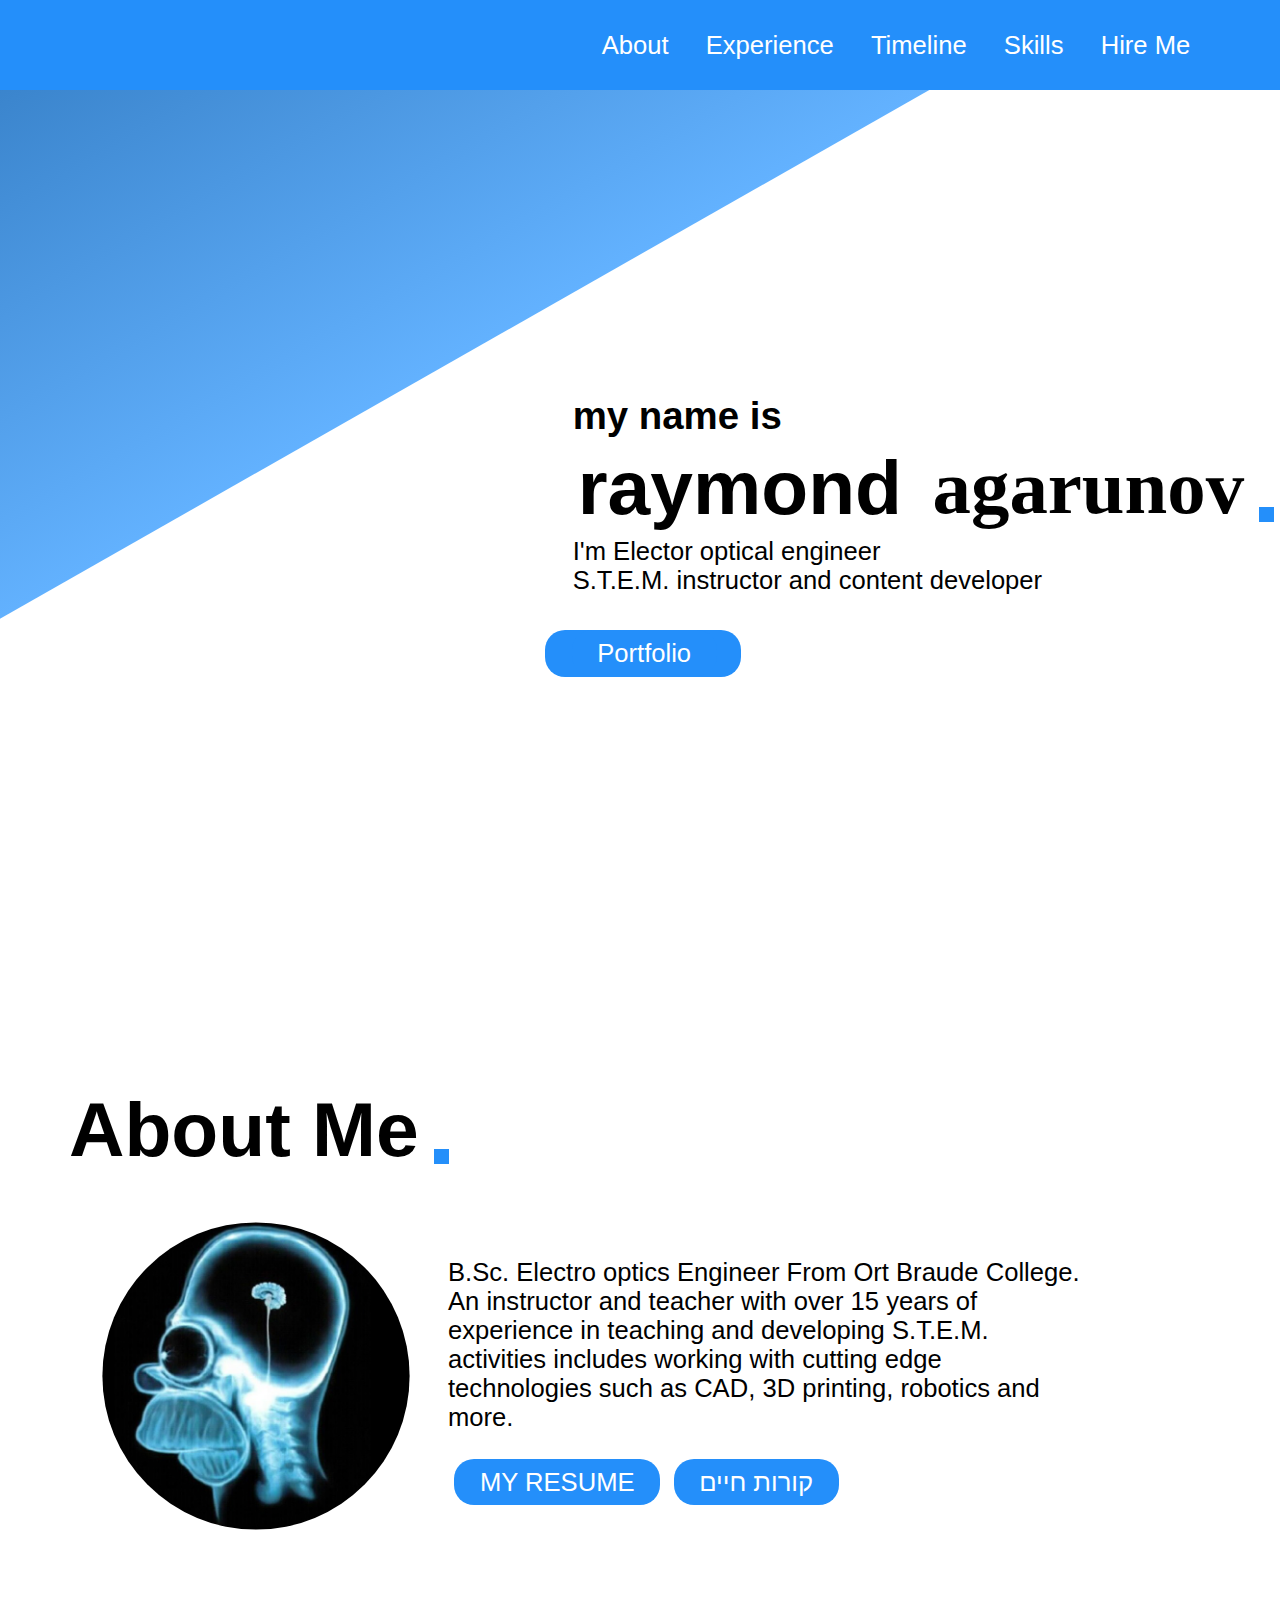
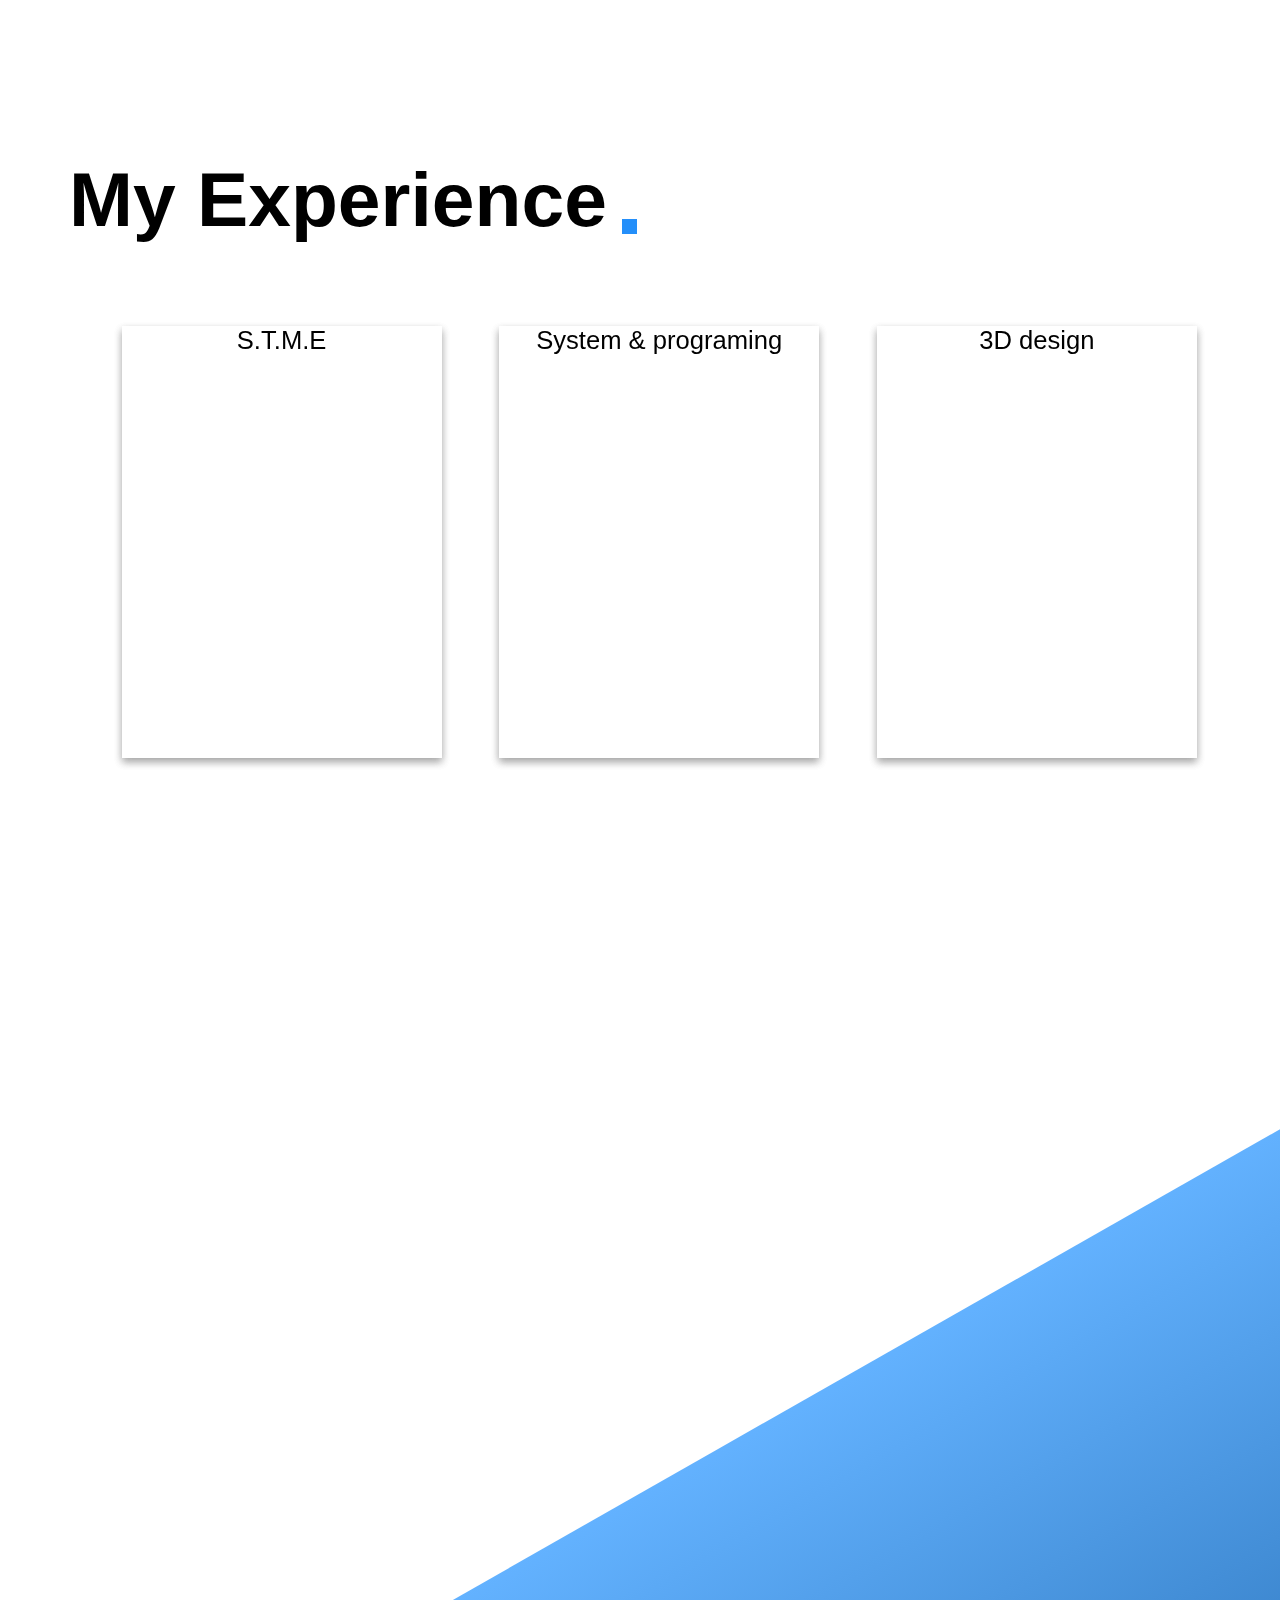
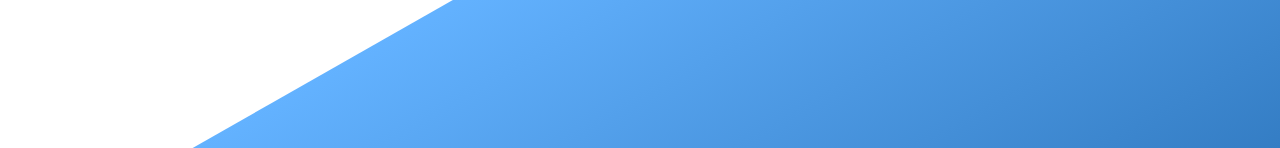
<file: index.html>
<!DOCTYPE html>
<html lang="en">
<head>
    <meta charset="UTF-8">
    <meta http-equiv="X-UA-Compatible" content="IE=edge">
    <meta name="viewport" content="width=device-width, initial-scale=1.0">
    <link rel="stylesheet" href="style.css">
    <link rel="stylesheet" href="https://cdnjs.cloudflare.com/ajax/libs/font-awesome/5.12.1/css/all.min.css" integrity="sha256-mmgLkCYLUQbXn0B1SRqzHar6dCnv9oZFPEC1g1cwlkk=" crossorigin="anonymous" />
    <title>Document</title>

    
</head>
<body>
    <div id="top_BG" class="BG"></div>

    <div class="nav_bar_container container">
        <div class="caret-down">
            <i class="fas fa-caret-down"></i>
        </div>
        <div class="overlay">
            <div class="nav-bar">
                <ul id="nav-list">
                    <li><a href="#about">About</a></li>
                    <li><a href="#experience">Experience</a></li>
                    <li><a href="#timeline">Timeline</a></li>
                    <li><a href="#skills">Skills</a></li>
                    <li><a href="#hire">Hire Me</a></li>
                </ul>

            </div>
        </div>
    </div>
    
    <!-- mobile hamburger menu -------------------------------------------------------------->
    <div id="mobile-menu">
        <div id="mobile-menu-bar" onclick="mobilemenuOnClick()">
          <div id="bar1" class="bar"></div>
          <div id="bar2" class="bar"></div>
          <div id="bar3" class="bar"></div>
        </div>
        <nav class="nav" id="nav">
          <ul>
            <li><a href="#about">About</a></li>
            <li><a href="#experience">Experience</a></li>
            <li><a href="#timeline">Timeline</a></li>
            <li><a href="#skills">Skills</a></li>
            <li><a href="#hire">Hire Me</a></li>
          </ul>
        </nav> 
      </div>
      <div class="mobile-menu-bg" id="mobile-menu-bg"></div> 
      <script src="./app.js"></script>

    <!-- hero container --------------------------------------------------------------------->
    <div id="hero" class="hero container">
        <div id="hero_title" class="hero_title">
            <h2 class="hero_title">my name is </h2>
            <div class="heading_containar">
                <h1 id="first_name" class="hero_title">raymond </h1>
                <h1 id="last_name"class="hero_title"> agarunov</h1>
                <div class="heading_dot"></div>
            </div>
            <p class="hero_title_subheading"> I'm Elector optical engineer </p>
            <p class="hero_title_subheading"> S.T.E.M. instructor and content developer</p>      
        </div>

        <div id="Portfolio_button" class="hero_title button">
            <a href="https://github.com/silveray47" type="button" class="hero_title button" target="_blank" rel="noopener noreferrer">Portfolio</a>
        </div>
    </div>
  
    <!-- about container -------------------------------------------------------------------->
    <div id="about" class="about container">
        <div class="heading_container">
            <div class="about_info heading_containar">
                <h1 class="about_title heading">About Me</h1>
                <div class="heading_dot"></div>
            </div>
            <div class="underline"></div>
        </div>
        <div id="about_info">
            <div id="about_text"> 
                <p class="about_info subheading" >B.Sc. Electro optics Engineer From Ort Braude College. </p>
                <p>An instructor and teacher with over 15 years of experience in teaching and developing S.T.E.M. activities includes working with cutting edge technologies such as CAD, 3D printing, robotics and more.<br></p>
                <div id="resume_btn">
                    <a id="resume" href="./raymond agarunov resume.pdf" type="button" class="about_info button" target="_blank" rel="noopener noreferrer">MY RESUME</a>
                    <a id="resume" href="./ריימונד אגרונוב 2022 (1.06) .pdf" type="button" class="about_info button" target="_blank" rel="noopener noreferrer">קורות חיים</a>
                </div>
            </div>
            <div class="about_img">
                <img src="./images/prof.jpg" alt="">
            </div>
        </div>
    </div>

    <!-- experience container ---------------------------------------------------------------->
  <div id="experience" class="experience container">
    <div class="experience_header">
        <div class="experience_header heading_containar">
            <h1 class="experience_title heading">My Experience</h1>
            <div class="heading_dot"></div>
        </div>
        <div class="underline"></div> 
    </div>
    <div class="experience_body">
        <div class="STEM ">
            <div class="flip-card">
                <div class="flip-card-inner">
                    <div class="flip-card-front">
                        <p>S.T.M.E</p>
                    </div>
                    <div class="flip-card-back">
                        <p>Developing and Teaching S.T.E.M. programs for schools</p>
                    </div>
                </div>
            </div>
        </div>
        <div class="cyber">
            <div class="flip-card">
                <div class="flip-card-inner">
                    <div class="flip-card-front">
                       <p>System & programing</p>
                    </div>
                    <div class="flip-card-back">
                        <p>Training and teaching in various projects in the fields of cyber and IT professions in Israel and abroad</p>
                        <p>Training in retraining programs for the IT world</p>
                        <p>Content development for courses in python, Linux OS, MS-DC</p>
                    </div>
                </div>
            </div>
        </div>  
        <div class="3d">
            <div class="flip-card">
                <div class="flip-card-inner">
                    <div class="flip-card-front">
                        <p>3D design</p>
                    </div>
                    <div class="flip-card-back">
                        <p>Design of models and scientific instruments and training in working on CAD software</p>
                    </div>
                </div>
            </div>
        </div>
    </div> <!--experience_body-->
</div> <!--experience container-->

    <!-- timeline container ------------------------------------------------------------------>
    <div id="timeline" class="timeline container">
        
    </div>
    
    <!-- Skills container -------------------------------------------------------------------->
    <div id="skills" class="skills container">
       
    </div>

    <!-- hire container --------------------------------------------------------------------->
    <!-- <div id="hire" class="hire container">
        <h1 class="hire-heading">Hire me to build your dream website</h1>
        <a href="#" type="button" class="hire-button">Hire Me !!</a>
       
    </div> -->

    <!-- footer container ------------------------------------------------------------------->
    <!-- <div id="footer" class="footer container">
        <div class="footer-contact">
          <h1 class="footer-contact-heading">Contact With Me</h1>
          <p class="footer-contact-info">Email: ray.agarunov@gmail.com</p>
          <p class="footer-contact-info">Mobile: 0526270148</p>
        </div>
        <div class="footer-social-follow">
            <h1 class="footer-social-follow-heading">Follow Me</h1>
            <div class="footer-social-icon">
                <a href="#"><i class="fab fa-facebook"></i></a>
                <a href="#"><i class="fab fa-instagram-square"></i></a>
                <a href="#"><i class="fab fa-behance-square"></i></a>
                <a href="#"><i class="fab fa-dribbble-square"></i></a>
            </div>
        </div>
    </div> -->
    <div id="bottom_BG" class="BG"></div>
        
</body>
</html>
</file>
<file: style.css>
/* global setup  =========================================================== */
/* color palet 
067AEF  1085F9 248FFA 248FFA  4CA3FB  60AEFB
 */

* {
	padding: 0;
	margin: 0;
	box-sizing: border-box;
}

html {
  font-family: 'Open Sans', sans-serif ;
  /* font-family: 'Helvetica'; */
  font-size: 10px;
  scroll-behavior: smooth;
  overflow-x: hidden;
}
.container {
	width: min-content;
  margin: 0%;
	height: auto;
	display: flex;
  align-items: flex-start;
  justify-content: center;
}

.button{
  margin-left: 1%;
  font-size: 2vw;
  background-color: #248FFA;
  color: white;
  padding: 1vh 2vw;
  border-radius: 20px;
  text-decoration: none;
}
/* BG set up ============================================================== */
.BG{ 
  background-image:url(./images/triangle.cee26124.svg);
  background-repeat: no-repeat;
  background-size: contain;
  position: absolute;
  width: 85vw;
  height: 100vh;
  z-index: -1;
}
#bottom_BG{
  right: 0;
  transform: rotate(180deg);
}

/* all you need for headings ================================== */
.heading_dot{
  width: 15px;
  height: 15px;
  margin-bottom: 15px;
  margin-left:10px ;
  background-color: #248FFA;

}
.heading_containar{
  font-size: 3vw;
  width: max-content;
  display: flex;
  align-items: flex-end;
  width:fit-content; 
}

.heading_containar h1{
  padding: 5px;
  margin: 0%;
}

.underline{
  width: 0px;
  height: 5px;
  background: #248FFA;
  transition: width 0.5s;
  transition-timing-function: ease-in-out;
}
.heading_container:hover .underline {
  width: 300px;
}
/* caret-down ================================================= */
.caret-down{
  width: 100vw;
  margin: auto;
  text-align: center;
  font-size: 3vw;
  color: white;
  position: fixed;
  z-index: 10;
  transition:all .5s ease;

}

/* nav-bar ==================================================== */
.nav_bar_container {
  position: fixed;
  width: 100%;
  height: 10vh;
  z-index: 10;
}
.overlay {
  position: absolute;
  bottom: 100%;
  left: 0;
  right: 0;
  background-color: #248FFA;
  overflow: hidden;
  width: 100%;
  height: 0;
  transition: .5s ease;
}

.nav-bar {
  white-space: nowrap; 
  color: white;
  font-size: 2vw;
  position: absolute;
  overflow: hidden;
  top: 50%;
  left: 70%;
  transform: translate(-50%, -50%);
  -ms-transform: translate(-50%, -50%);
}
#nav-list li{
  display: inline;
  padding: 2px 5px;
  text-decoration: none;
}
#nav-list li a {
  font-size: 2vw;
  text-decoration: none;
  color: white;
  /* letter-spacing: .15rem; */
  padding: 2px 10px;
}
.nav-bar a:visited {
  color: rgb(255, 255, 255);
  text-decoration: none;
}

/* nav bar animation */
.nav_bar_container:hover .overlay {
  bottom: 0;
  height: 100%;
}

.nav_bar_container:hover .caret-down{
  transform:translateY(70px);
}

/* mobile-nav-bar  ================================================ */

#mobile-menu {
  display: none;
  z-index: 10;
  position: fixed;
}
#mobile-menu-bar {
  border-radius: 60px;
  width: 45px;
  height: 40px;
  padding: 13px 20px 10px 8px;
  cursor: pointer;
  background-color: white;
}
.bar {
  height: 5px;
  width: 30px;
  background-color: #248FFA;
  display: block;
  border-radius: 5px;
  transition: 0.3s ease;
}

#bar1 {
  transform: translateY(-4px);
}

#bar3 {
  transform: translateY(4px);
}

.nav {
  transition: 0.3s ease;
  display: none;
}

.nav ul {
  padding: 0 22px;
}

.nav li {
  list-style: none;
  padding: 12px 0;
}

.nav li a {
  color: white;
  font-size: 20px;
  text-decoration: none;
}

.nav li a:hover {
  font-weight: bold;
}

.mobile-menu-bg, #mobile-menu {
  top: 10px;
  left: 10px;
  position: fixed;
}

.mobile-menu-bg {
  z-index: 9;
  width: 0;
  height: 0;
  margin: 30px 0 20px 20px;
  background: radial-gradient(circle, #248FFA, #248FFA);
  border-radius: 50%;
  transition: 0.3s ease;
  position: fixed;
}
.change #mobile-menu-bar{
  background-color: rgb(0,0,0,0);
}
.change-nav {
  display: block;
}

.change .bar {
  background-color: white;
}

.change #bar1 {
  transform: translateY(4px) rotateZ(-45deg);
}

.change #bar2 {
  opacity: 0;
}

.change #bar3 {
  transform: translateY(-6px) rotateZ(45deg);
}

.change-bg {
  width: 520px;
  height: 460px;
  transform:    translate(-60%,-30%);
}

/* hero design ==================================================== */

#hero {
  margin: 0%;
  padding-top: 15vh;
  padding-left: 42vw; 
  right: 0%;
  top: 0%;
  position: relative;;
  width: fit-content;
  height: 100vh;
  flex-direction: column;
  justify-content: center;
  align-items: flex-start;
}
#hero_title{
  margin: 5%;
}
.hero_title h2{
  font-size: 3vw;
}
#last_name{
  padding-left: 2vw;
  font-family: 'Calibri Light';
}
.hero_title p{
  font-size: 2vw
}



/* about me design ==================================================== */

#about{
  flex-direction: column;
  align-content: center;

  margin-left: 5vw;
  margin-top: 20vh;
}
#about_info{
  margin: auto;
  display: flex;
  flex-direction: row-reverse;
  align-content: space-around;
  justify-content: center;
  align-items: center;
}
.about_img img{ 
  width: 30vw;
  height: 30vw;
  border-radius: 50%;
  padding: 10%;
}
#about_text{
  width: 50vw;
  font-size: 2vw
}
#resume_btn{
  margin-top: 4vh;
}
#resume{
  margin-top:5%;
}

.about_info:hover #about_heading_underline{
  width: 300px;
}
/* experience design ==================================================== */

#experience{
  flex-direction: column;
  align-content: center;

  margin-left: 5vw;
  margin-top: 20vh;
}

.experience_body{
  margin-top:  8vh;
  margin-bottom: 10vh;
  font-size: 2vw;
  display: flex;
  justify-content: space-evenly;
  width: 93vw;
}
.experience_header:hover .underline {
  width: 300px;
}
.flip-card{
  box-shadow: 0 4px 8px 0 rgb(0 0 0 / 20%);
  width: 25vw;
  height: 48vh;
}
/* card animation */
.flip-card:hover .flip-card-inner {
  transform: rotateY(180deg);
  box-shadow: 0 10px 20px 0 rgba(0,0,0,0.2);
}
.flip-card-inner {
  position: relative;
  width: 100%;
  height: 100%;
  text-align: center;
  transition: transform 0.6s;
  transform-style: preserve-3d;
  box-shadow: 0 4px 8px 0 rgba(0,0,0,0.2);
}
.flip-card-front, .flip-card-back {
  position: absolute;
  width: 100%;
  height: 100%;
  -webkit-backface-visibility: hidden;
  backface-visibility: hidden;
}
.flip-card-back {
  background-color: #067AEF;
  color: white;
  transform: rotateY(180deg);
}

/* Hire3e me and follow me  */







@media only screen and (max-width: 768px) {
  /* nav bar and hamburger */
  .caret-down{
    display: none;
  }
  #mobile-menu{
    display: block;
    position: fixed;
  }
  .nav_bar_container{
    display: none;
    z-index: -1;
  }
  .overlay{
    display: none;
  }

  /* hero  */
  #hero{
    margin: 0%;
    padding-top: 0;
    padding-left: 0;
    right: 0%;
    top: 0%;
    position: relative;
    width: 100%;
    height: 50vh;
    align-content: center;
    flex-wrap: wrap;
  }
  .hero_title_subheading{
    font-size: 4vw;
  }

  #Portfolio_button{
    margin: 0% auto 0% auto;

  }
  .hero_title h2 {
    font-size: 5vw;
  }
  .heading_containar {
    font-size: 5vw;
  }

  .button{
    font-size: 3vw;
  }
  /* about */
  #about_info{
  flex-direction: column-reverse;
  margin: 0px auto 0px 20vw;
  }
  #about_text {
    width: 50vw;
    font-size: 3vw;
  }

  /* exp */
  .experience_body {
    height: 70vh;
    margin-top: 8vh;
    margin-bottom: 10vh;
    font-size: 2vw;
    display: flex;
    justify-content: space-around;
    width: 93vw;
    flex-direction: column;
    flex-wrap: wrap;
    align-items: center;
    align-content: stretch;
}
.flip-card {
  width: 75vw;
  height: 20vh;
}
}
</file>
